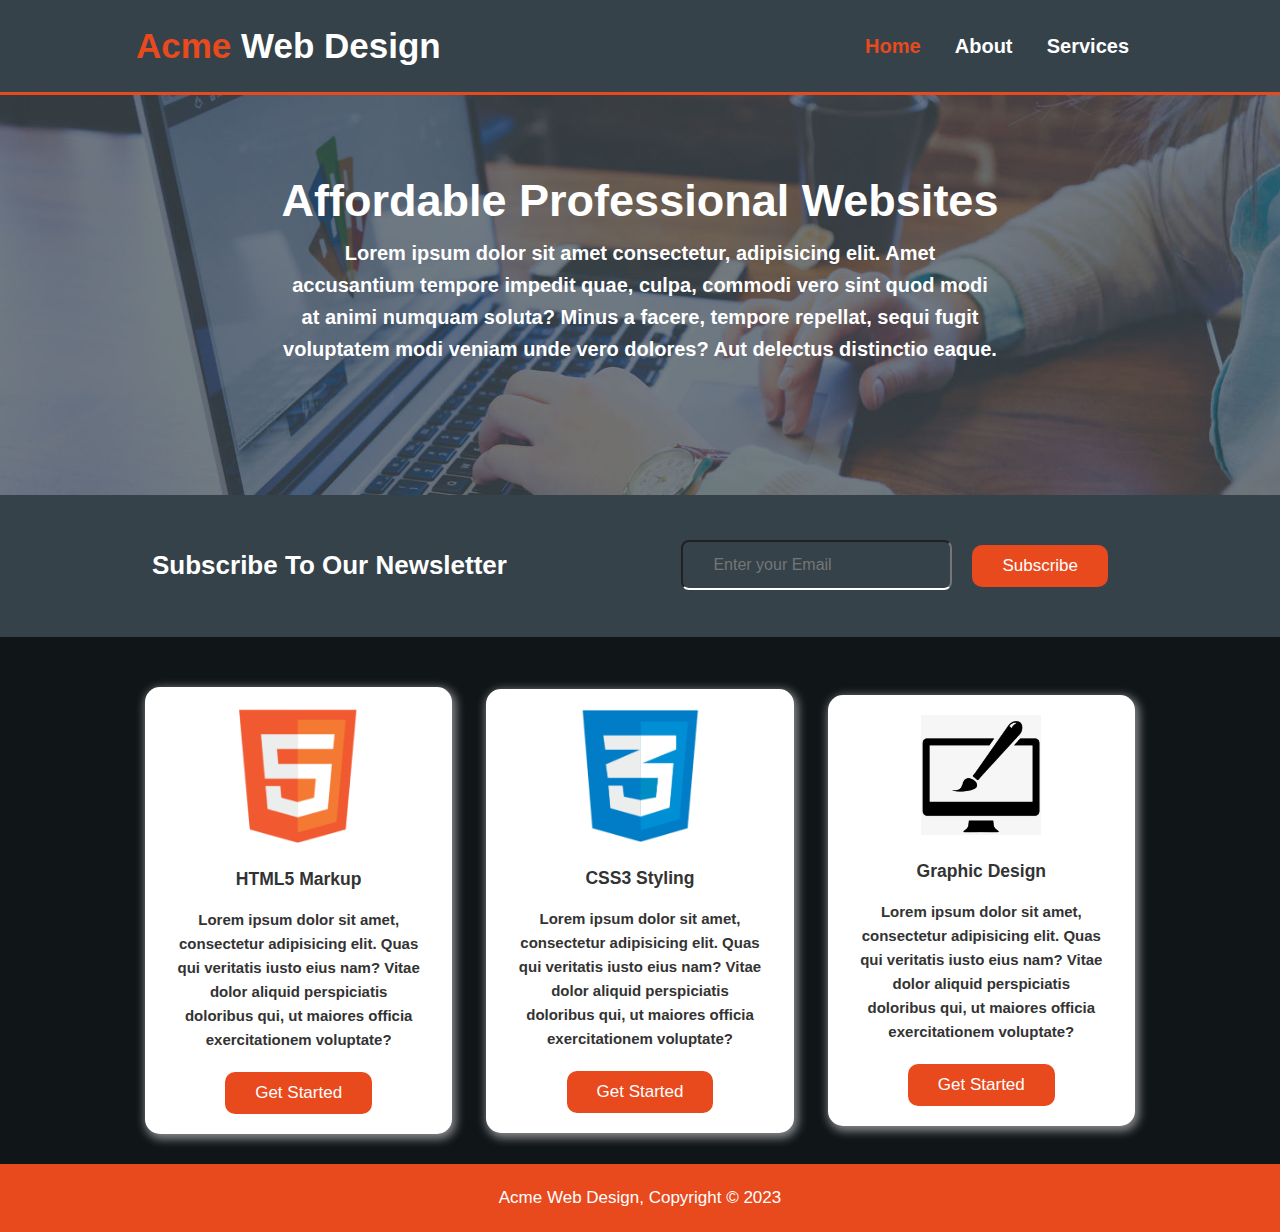
<file: index.html>
<!DOCTYPE html>
<html lang="en">

<head>
    <meta charset="UTF-8">
    <meta name="viewport" content="width=device-width, initial-scale=1.0">
    <link rel="stylesheet" href="css/style.css">
    <script src="js/main.js" defer></script>
    <title>Acme Web Design | Home</title>
</head>

<body>
    <header>
        <div class="container">
            <div class="logo">
                <h3><span>Acme</span> Web Design</h3>
            </div>
            <nav>
                <ul>
                    <li>
                        <a href="index.html" class="active">Home</a>
                    </li>

                    <li>
                        <a href="about.html">About</a>
                    </li>

                    <li>
                        <a href="service.html">Services</a>
                    </li>
                </ul>
            </nav>
        </div>

    </header>
    <!-- Hamburger -->
    <button class="hamburger">
        <div class="hamburger-menu"></div>
    </button>

    <!-- MObile menu -->
    <div class="menu">
        <nav>
            <ul>
                <li>
                    <a href="index.html" class="active">Home</a>
                </li>

                <li>
                    <a href="about.html">About</a>
                </li>

                <li>
                    <a href="service.html">Services</a>
                </li>
            </ul>
        </nav>
    </div>
    <!-- Showcase -->
    <section class="showcase">
        <div class="container">
            <h1>
                Affordable Professional Websites
            </h1>
            <p>Lorem ipsum dolor sit amet consectetur, adipisicing elit. Amet accusantium tempore impedit quae, culpa,
                commodi vero sint quod modi at animi numquam soluta? Minus a facere, tempore repellat, sequi fugit
                voluptatem modi veniam unde vero dolores? Aut delectus distinctio eaque.</p>
        </div>
    </section>
    <!-- Newsletter -->
    <section class="newsletter">
        <div class="container">
            <h2>Subscribe To Our Newsletter</h2>
            <form>
                <input type="email" placeholder="Enter your Email">
                <button type="submit" class="btn">Subscribe</button>
            </form>
        </div>
    </section>
    <!-- boxes -->
    <section class="boxes">
        <div class="container">
            <div class="box">
                <img src="images/html5_logo (2).png" alt="HTML_logo">
                <h3>HTML5 Markup</h3>
                <p>Lorem ipsum dolor sit amet, consectetur adipisicing elit. Quas qui veritatis iusto eius nam? Vitae
                    dolor aliquid perspiciatis doloribus qui, ut maiores officia exercitationem voluptate?</p>
                <button class="btn">Get Started</button>
            </div>

            <div class="box">
                <img src="images/css3_logo.png" alt="CSS_logo">
                <h3>CSS3 Styling</h3>
                <p>Lorem ipsum dolor sit amet, consectetur adipisicing elit. Quas qui veritatis iusto eius nam? Vitae
                    dolor aliquid perspiciatis doloribus qui, ut maiores officia exercitationem voluptate?</p>
                <button class="btn">Get Started</button>
            </div>

            <div class="box">
                <img src="images/brush-logo.jpg" alt="Graphic">
                <h3>Graphic Design</h3>
                <p>Lorem ipsum dolor sit amet, consectetur adipisicing elit. Quas qui veritatis iusto eius nam? Vitae
                    dolor aliquid perspiciatis doloribus qui, ut maiores officia exercitationem voluptate?</p>
                <button class="btn">Get Started</button>
            </div>
        </div>
    </section>

    <!-- Footer -->

    <footer>
        <p>Acme Web Design, Copyright &copy; 2023</p>
    </footer>
</body>

</html>
</file>
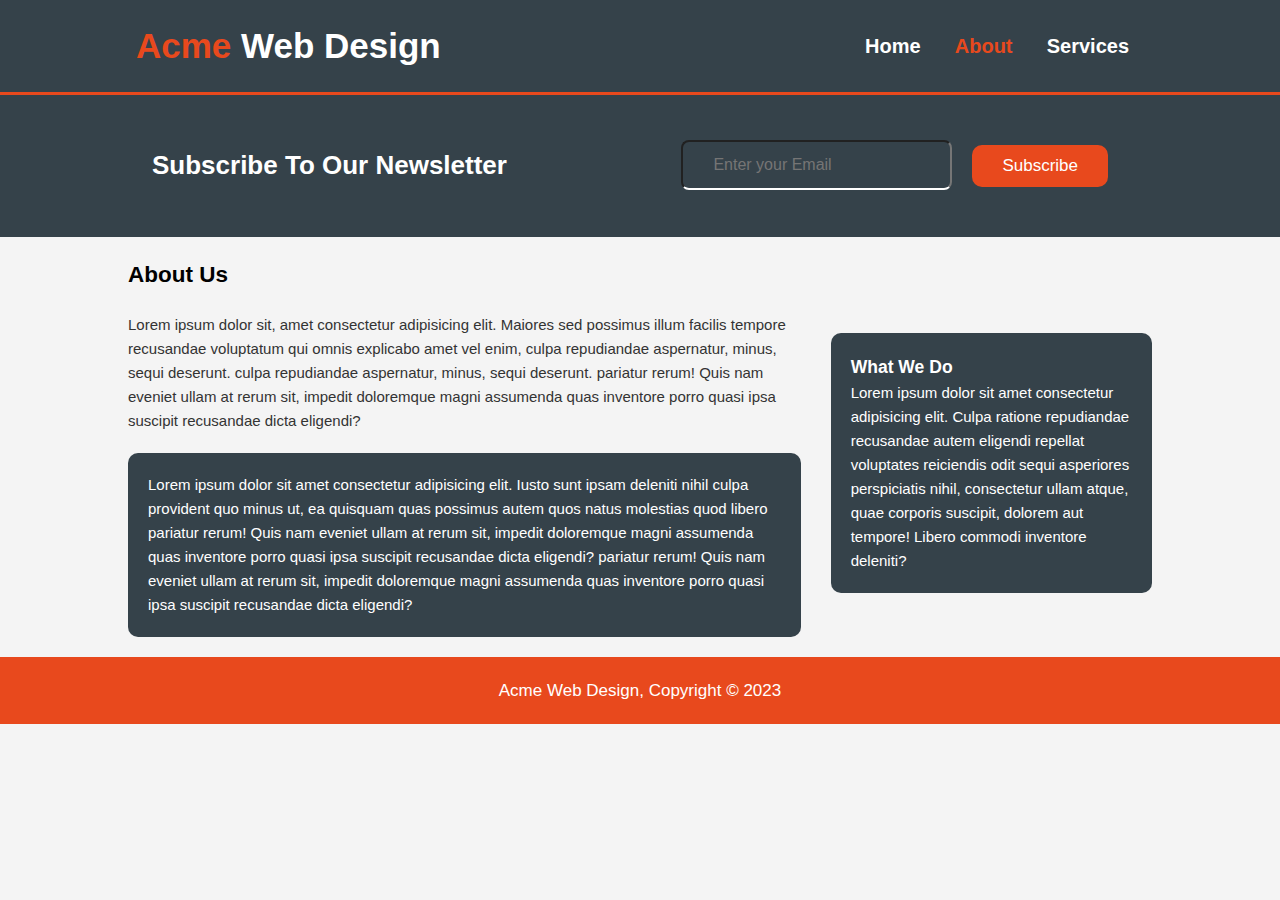
<file: about.html>
<!DOCTYPE html>
<html lang="en">

<head>
    <meta charset="UTF-8">
    <meta name="viewport" content="width=device-width, initial-scale=1.0">
    <link rel="stylesheet" href="css/style.css">
    <script src="js/main.js" defer></script>
    <title>Acme Web Design | About</title>
</head>

<body>
    <header>
        <div class="container">
            <div class="logo">
                <h3><span>Acme</span> Web Design</h3>
            </div>
            <nav>
                <ul>
                    <li>
                        <a href="index.html">Home</a>
                    </li>

                    <li>
                        <a href="about.html" class="active">About</a>
                    </li>

                    <li>
                        <a href="service.html">Services</a>
                    </li>
                </ul>
            </nav>
        </div>
    </header>

      <!-- Hamburger -->
      <button class="hamburger">
          <div class="hamburger-menu"></div>
      </button>

      <!-- MObile menu -->
      <div class="menu">
          <nav>
              <ul>
                  <li>
                      <a href="index.html" class="active">Home</a>
                  </li>

                  <li>
                      <a href="about.html">About</a>
                  </li>

                  <li>
                      <a href="service.html">Services</a>
                  </li>
              </ul>
          </nav>
      </div>

    <!-- Newsletter -->
    <section class="newsletter">
        <div class="container">
            <h2>Subscribe To Our Newsletter</h2>
            <form>
                <input type="email" placeholder="Enter your Email">
                <button type="submit" class="btn">Subscribe</button>
            </form>
        </div>
    </section>
    <!-- boxes -->
    <section class="about">
        <div class="container">
            <h2>About Us</h2>
            <div class="grid">
                <div class="grid-col-3">
                    <p>Lorem ipsum dolor sit, amet consectetur adipisicing elit. Maiores sed possimus illum facilis
                        tempore recusandae voluptatum qui omnis explicabo amet vel enim, culpa repudiandae aspernatur,
                        minus, sequi deserunt. culpa repudiandae aspernatur, minus, sequi deserunt. pariatur rerum! Quis
                        nam eveniet ullam at rerum sit, impedit doloremque magni assumenda quas inventore porro quasi
                        ipsa suscipit recusandae dicta eligendi?
                    </p>

                    <div class="dark">
                        <p>Lorem ipsum dolor sit amet consectetur adipisicing elit. Iusto sunt ipsam deleniti nihil
                            culpa
                            provident quo minus ut, ea quisquam quas possimus autem quos natus molestias quod libero
                            pariatur rerum! Quis nam eveniet ullam at rerum sit, impedit doloremque magni assumenda quas
                            inventore porro quasi ipsa suscipit recusandae dicta eligendi? pariatur rerum! Quis nam
                            eveniet
                            ullam at rerum sit, impedit doloremque magni assumenda quas inventore porro quasi ipsa
                            suscipit
                            recusandae dicta eligendi? </p>
                    </div>
                </div>

                <div class="grid-col-1">
                    <div class="dark">
                        <h3>What We Do</h3>
                        <p>Lorem ipsum dolor sit amet consectetur adipisicing elit. Culpa ratione repudiandae recusandae
                            autem eligendi repellat voluptates reiciendis odit sequi asperiores perspiciatis nihil,
                            consectetur ullam atque, quae corporis suscipit, dolorem aut tempore! Libero commodi
                            inventore
                            deleniti?</p>
                    </div>
                </div>
            </div>
        </div>
    </section>

    <!-- Footer -->

    <footer>
        <p>Acme Web Design, Copyright &copy; 2023</p>
    </footer>
</body>

</html>
</file>
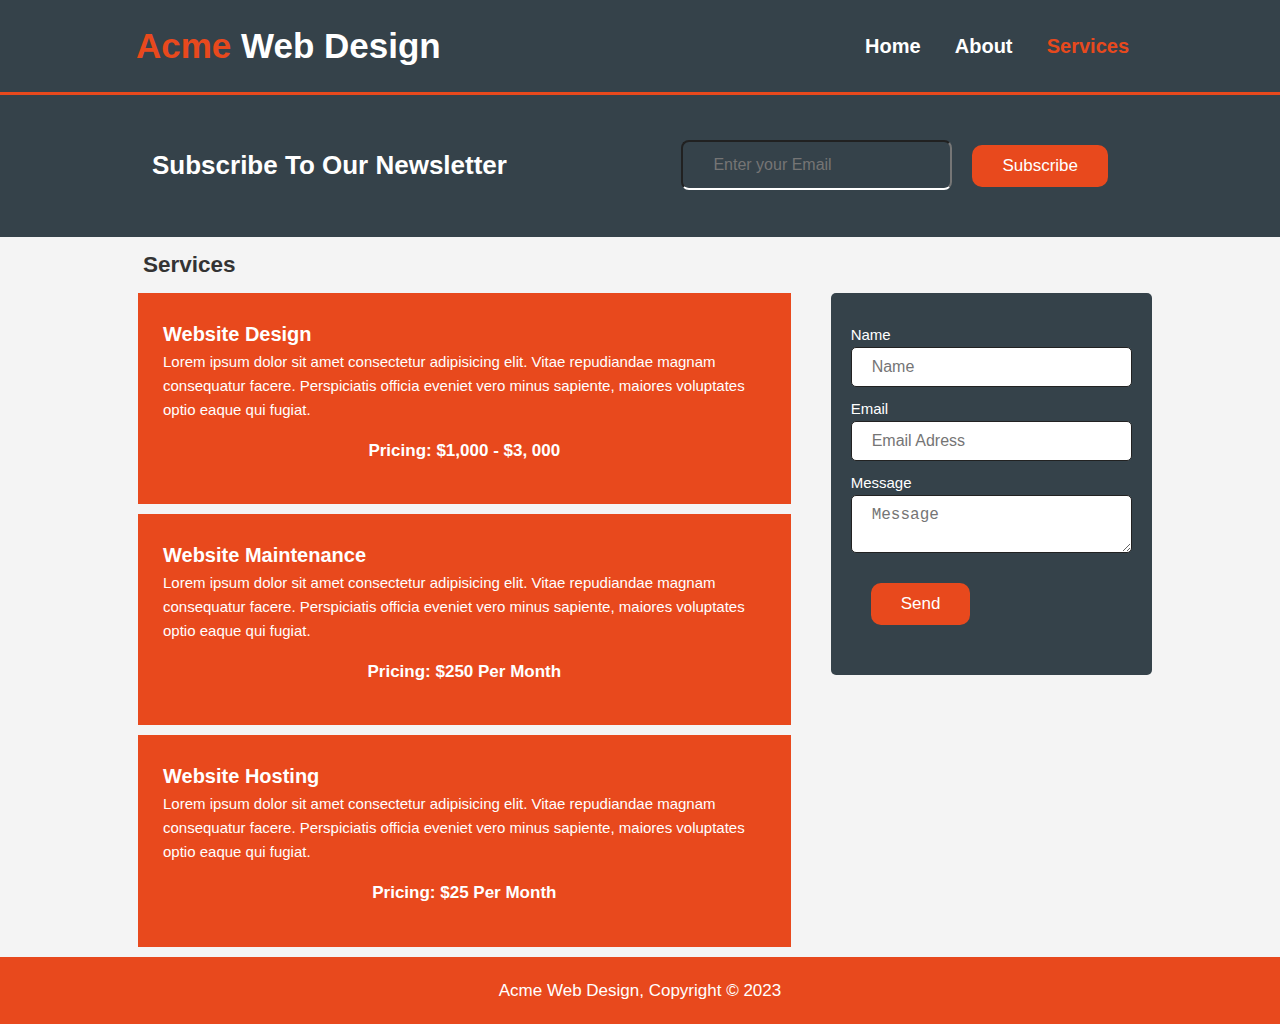
<file: service.html>
<!DOCTYPE html>
<html lang="en">

<head>
    <meta charset="UTF-8">
    <meta name="viewport" content="width=device-width, initial-scale=1.0">
    <link rel="stylesheet" href="css/style.css">
    <script src="js/main.js" defer></script>
    <title>Acme Web Design | Service</title>
</head>

<body>
    <header>
        <div class="container">
            <div class="logo">
                <h3><span>Acme</span> Web Design</h3>
            </div>
            <nav>
                <ul>
                    <li>
                        <a href="index.html">Home</a>
                    </li>

                    <li>
                        <a href="about.html">About</a>
                    </li>

                    <li>
                        <a href="service.html" class="active">Services</a>
                    </li>
                </ul>
            </nav>
        </div>
    </header>

    <!-- Hamburger -->
    <button class="hamburger">
        <div class="hamburger-menu"></div>
    </button>

    <!-- MObile menu -->
    <div class="menu">
        <nav>
            <ul>
                <li>
                    <a href="index.html" class="active">Home</a>
                </li>

                <li>
                    <a href="about.html">About</a>
                </li>

                <li>
                    <a href="service.html">Services</a>
                </li>
            </ul>
        </nav>
    </div>

    <!-- Newsletter -->
    <section class="newsletter">
        <div class="container">
            <h2>Subscribe To Our Newsletter</h2>
            <form>
                <input type="email" placeholder="Enter your Email">
                <button type="submit" class="btn">Subscribe</button>
            </form>
        </div>
    </section>
    <!-- boxes -->
    <section class="service">
        <div class="container">
            <h2>Services</h2>

            <div class="grid">
                <div class="grid-col-3">
                    <div>
                        <h3>Website Design</h3>
                        <p>Lorem ipsum dolor sit amet consectetur adipisicing elit. Vitae repudiandae magnam consequatur
                            facere.
                            Perspiciatis officia eveniet vero minus sapiente, maiores voluptates optio eaque qui fugiat.
                        </p>
                        <p class="lead">Pricing: $1,000 - $3, 000</p>
                    </div>
                    <div>
                        <h3>Website Maintenance</h3>
                        <p>Lorem ipsum dolor sit amet consectetur adipisicing elit. Vitae repudiandae magnam consequatur
                            facere. Perspiciatis officia eveniet vero minus sapiente, maiores voluptates optio eaque qui
                            fugiat.</p>
                        <p class="lead">Pricing: $250 Per Month</p>
                    </div>

                    <div>
                        <h3>Website Hosting</h3>
                        <p>Lorem ipsum dolor sit amet consectetur adipisicing elit. Vitae repudiandae magnam consequatur
                            facere. Perspiciatis officia eveniet vero minus sapiente, maiores voluptates optio eaque qui
                            fugiat.</p>
                        <p class="lead">Pricing: $25 Per Month</p>
                    </div>
                </div>

                <div class="grid-col-1">
                    <form>
                        <div>
                            <label>Name</label>
                            <input type="text" placeholder="Name">
                        </div>

                        <div>
                            <label>Email</label>
                            <input type="email" placeholder="Email Adress">
                        </div>

                        <div>
                            <label>Message</label>
                            <textarea placeholder="Message"></textarea>
                        </div>
                        <button type="submit" class="btn">Send</button>
                    </form>
                </div>
            </div>
        </div>
    </section>

    <!-- Quote -->
    <section class="quote">

    </section>

    <!-- Footer -->

    <footer>
        <p>Acme Web Design, Copyright &copy; 2023</p>
    </footer>
</body>

</html>
</file>
<file: css/style.css>
* {
    box-sizing: border-box;
    margin: 0;
    padding: 0;
}

body {
    font-family: 'Segoe UI', Tahoma, Geneva, Verdana, sans-serif;
    background: #f4f4f4;
    line-height: 1.6;
    font-size: 15px;
}

a {
    text-decoration: none;
}

ul {
    list-style: none;
}

.container {
    width: 80%;
    margin: 0 auto;
}

/* Utilities class */

.btn {
    cursor: pointer;
    display: inline-block;
    padding: 11px 30px;
    color: #fff;
    font-size: 17px;
    font-weight: 500;
    background: #e8491d;
    border: none;
    border-radius: 10px;
    outline: none;
    transition: 0.5s ease-in-out;
}

.btn {
    margin: 20px;
    transition: 0.5s ease-in-out;
}

.newsletter .btn:hover,
.service form .btn:hover {
    color: #e8491d;
    background-color: #fff;
}

.btn:hover {
    background: #3c4449;
    color: #fff;
}

.dark {
    background: #35424a;
    color: #fff;
    padding: 20px;
    border-radius: 10px;
    margin: 20px 0;
}

header {
    background-color: #35424a;
    padding: 10px;
    color: #fff;
    border-bottom: 3px solid #e8491d;
}

header .logo h3 {
    font-size: 35px;
    font-weight: bold;
}

header .logo span,
header .active {
    color: #e8491d;
}

header .container {
    display: flex;
    justify-content: space-between;
    align-items: center;
    text-align: center;
}

header nav ul li {
    display: inline-block;
    padding: 20px 15px;
}

header a {
    color: #fff;
    font-size: 20px;
    font-weight: bold;
    transition: 0.4s;
}

header a:hover {
    color: #999;
}

/* Showcase */

.showcase {
    background: url('../images/header.jpg') no-repeat center center / cover;
    min-height: 400px;
    color: #fff;
    text-align: center;
}

.showcase h1 {
    font-size: 45px;
    font-weight: bold;
    padding-top: 70px;
}

.showcase p {
    margin: 0 auto;
    width: 70%;
    font-size: 20px;
    font-weight: 600;
}

/* Newsletter */

.newsletter {
    background-color: #35424a;
    padding: 30px;
    color: #fff;
}

.newsletter .container {
    display: flex;
    justify-content: space-between;
    text-align: center;
    align-items: center;
}

.newsletter h2 {
    font-size: 26px;
    font-weight: 600;
    text-align: center;
}

.newsletter form {
    display: flex;
}

.newsletter .container form input[type="email"] {
    height: 50px;
    padding: 10px 30px;
    outline: none;
    width: 80%;
    background: transparent;
    border-radius: 8px;
    border-bottom: 2px solid #fff;
    margin-top: 15px;
    color: #fff;
    font-size: 16px;
}

/* boxes */

.boxes {
    background: #101518;

}

.boxes .container {
    display: flex;
    justify-content: space-around;
    align-items: center;
    text-align: center;
}

.boxes .box {
    width: 30%;
    color: #333;
    margin-top: 50px;
    background: #fff;
    border-radius: 15px;
    margin-bottom: 30px;
    padding: 0 30px;
    box-shadow: 2px 3px 10px 2px rgba(255, 255, 255, 0.5);
}

.boxes .box img {
    width: 120px;
    padding-top: 20px;
}

.boxes .box h3 {
    padding: 15px 20px;
}

.boxes .box p {
    font-weight: 600;
}


/* About us */

.grid {
    display: grid;
    grid-template-columns: repeat(3, 1fr);
    justify-content: center;
    gap: 30px;
    color: #333;
}

h2 {
    padding: 20px 0;
}

.grid .grid-col-3 {
    grid-column: span 2;
}

/* Services */

.service .grid-col-3 div {
    background-color: #e8491d;
    margin: 10px;
    padding: 25px;
    color: #fff;
}

.service h2 {
    padding: 10px 0 0 15px;
    color: #333;
}

.service h3 {
    font-size: 20px;
}

.service .lead {
    font-size: 17px;
    font-weight: 600;
    padding: 15px;
    text-align: center;
}

.service form {
    background: #35424a;
    padding: 30px 20px;
    color: #fff;
    margin-top: 10px;
    border-radius: 5px;
}

.service form input[type="text"],
.service form input[type="email"],
textarea {
    display: block;
    font-size: 16px;
    width: 100%;
    padding: 10px 20px;
    margin-bottom: 10px;
    outline: none;
    border: 1px solid #222;
    border-radius: 5px;
}

/* Footer */

footer {
    background-color: #e8491d;
    color: #fff;
    text-align: center;
    padding: 20px;
    font-size: 17px;
    font-weight: 500;
}

/* Hamburger */

.hamburger {
    cursor: pointer;
    position: absolute;
    top: 30px;
    right: 50px;
    display: none;
    width: 24px;
    height: 24px;
    outline: none;
    border: none;
    background: none;
    transition: 0.5s ease;
    z-index: 100;
}

.hamburger-menu,
.hamburger::after,
.hamburger::before {
    content: '';
    display: block;
    width: 100%;
    height: 3px;
    background-color: #fff;
    margin: 5px 0;
    transition: 0.5s ease;
}

.active.hamburger .hamburger-menu {
    display: none;
}

.active.hamburger::before {
    transform: rotate(45deg) translate(7px, -7px);
}

.active.hamburger::after {
    transform: rotate(-45deg) translate(13px, 2px);
}

/* Mobile menu */

.menu {
    position: fixed;
    top: 0;
    right: 0;
    background: #e8491d;
    height: 100%;
    width: 300px;
    color: #fff;
    box-shadow: -5px 5px 8px -2px rgba(0, 0, 0, 0.75);
    transition: 0.5s ease-in-out;
    display: none;
}

.menu nav ul {
    margin: 100px 20px;
}

.menu nav ul li {
    padding: 10px 30px;
    text-align: center;
}

.menu nav ul li a {
    display: inline-block;
    color: #fff;
    font-size: 20px;
    font-weight: 600;
    padding: 10px 30px;
    transition: color 0.5s ease-in-out, border-bottom 0.3s;
}

.menu nav ul li a:hover {
    color: #333;
    border-bottom: 2px solid #fff;
}

.menu {
    transform: translateX(100%);
}

.active.menu {
    transform: translateX(0);
}

@media (max-width: 768px) {
    header .container nav {
        display: none;
    }

    .newsletter .container {
        flex-direction: column;
        width: 100%;
    }

    .newsletter input[type="email"],
    .newsletter .btn {
        display: block;
        width: 100% !important;
        margin: 0 auto;
        margin-top: 30px;
    }

    .newsletter form {
        flex-direction: column;
    }

    .boxes .container {
        flex-direction: column;
        text-align: center;
        width: 100%;
    }

    .boxes .box {
        width: 100%;
        padding: 0 20px;
        margin-bottom: 20px;
    }

    .grid {
        grid-template-columns: 1fr;
        gap: 0;
    }

    .service {
        margin-bottom: 15px;
    }

    .service h2 {
        text-align: center;
    }

    .service form .btn {
        text-align: center;
        width: 100%;
    }

    .hamburger, .menu {
        display: block;
    }
}

@media (max-width: 468px) {
    header .container {
        width: 100%;
        margin: 0;
    }

    header .container h3 {
        font-size: 24px;
    }

    .hamburger {
        top: 15px;
        right: 20px;
    }
}
</file>
